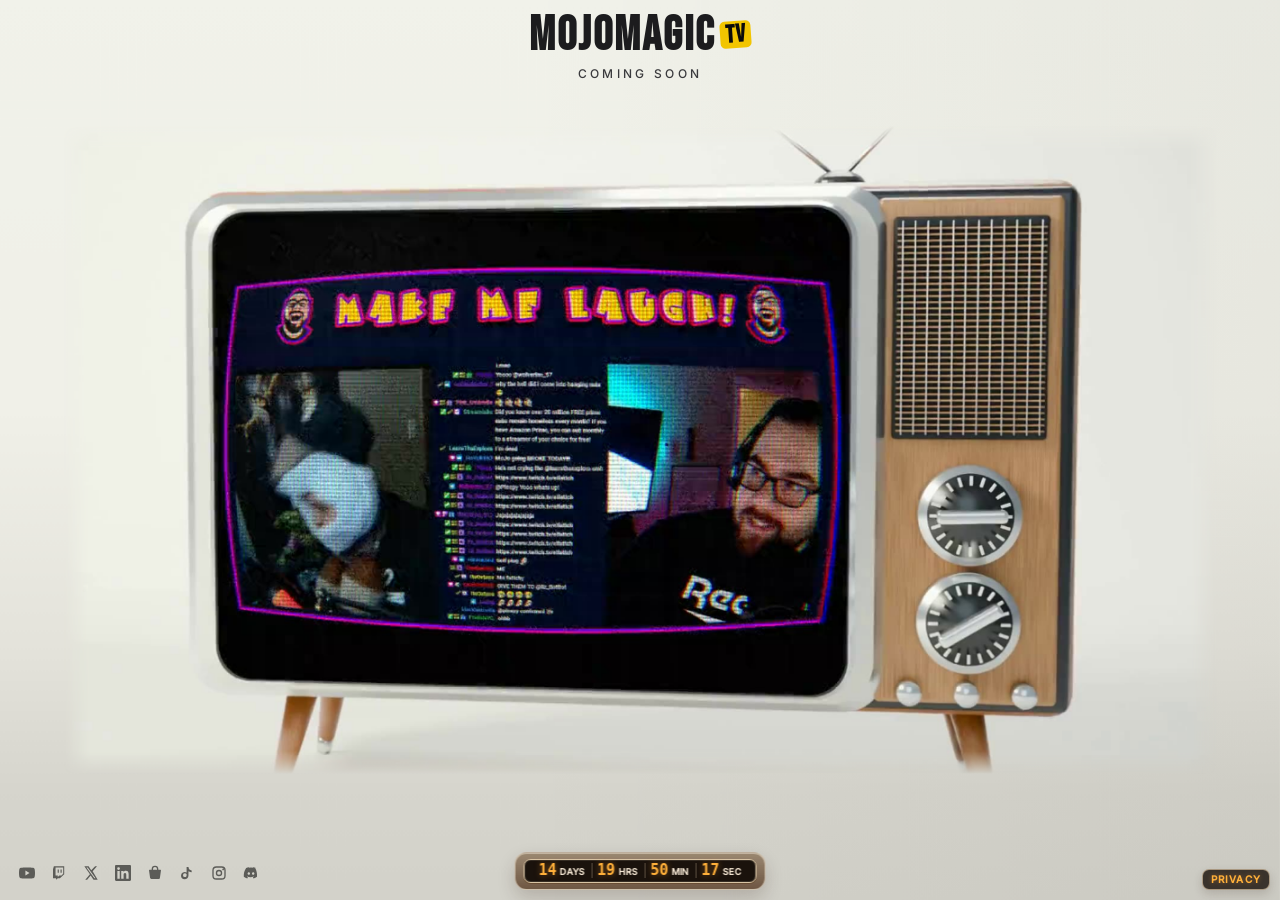
<file: index.html>
<!doctype html>
<html lang="en">
<head>
<meta charset="utf-8" />
<meta name="viewport" content="width=device-width, initial-scale=1" />
<title>MojoMagicTV, Coming Soon</title>
<meta name="description" content="MojoMagicTV's new home on the web is coming soon." />
<meta name="theme-color" content="#f7f6f3" />
<meta property="og:title" content="MojoMagicTV, Coming Soon" />
<meta property="og:description" content="MojoMagicTV's new home on the web is coming soon." />
<link rel="icon" href="data:image/svg+xml,<svg xmlns='http://www.w3.org/2000/svg' viewBox='0 0 32 32'><rect width='32' height='32' rx='7' fill='%23F2C500'/><text x='16' y='23' font-family='Arial Black,Arial' font-weight='900' font-size='17' text-anchor='middle' fill='%23111'>M</text></svg>" />
<link rel="preload" href="assets/fonts/bebas-neue-latin-400-normal.woff2" as="font" type="font/woff2" crossorigin />
<link rel="stylesheet" href="assets/style.css" />
</head>
<body>
  <!-- V8 keeps its own 16:9 frame. The stage field continues the room past that frame.
       Zoom is the whole stage, not the countdown.
       Cycle: 15s (7.5s in, 7.5s out), 4 cycles per 60s video, scale 1 to 1.11, cosine ease-in-out.
       Phase-locked to video.currentTime (JS below): 3 zoom cycles of 17s over 0-51s, then it rests at scale 1 while the video's camera glides back to its opening framing, so the zoom is 1 at the video start and at its loop end.
       CSS animation (7.5s legs) is only the fallback when JS is off. -->
  <div class="room-frame">
    <div class="room-stage" data-stage data-zoom-from="1" data-zoom-to="1.11" data-zoom-cycle-ms="17000" data-zoom-active-ms="51000" data-video-ms="60000">
      <div class="scene">
        <img class="scene__poster" data-poster src="media/trailer_v9_crt_poster.jpg" alt="" />
        <video class="scene__video" data-video muted autoplay loop playsinline webkit-playsinline preload="metadata" poster="media/trailer_v9_crt_poster.jpg" aria-label="MojoMagicTV Twitch trailer">
          <source src="media/trailer_v9d_crt_1080_web.mp4" type="video/mp4" />
        </video>
        <p class="scene__fallback" data-fallback hidden>Preview unavailable</p>
      </div>
    </div>
  </div>

  <header class="brand">
    <h1 class="title"><span class="wordmark" role="img" aria-label="MojoMagicTV"><span class="wordmark__main" aria-hidden="true">MOJO<span class="wordmark__magic">MAGIC</span></span><span class="wordmark__tv" aria-hidden="true">TV</span></span></h1>
    <p class="sub">Coming Soon</p>
  </header>

  <div class="dock">
    <!-- Go-live countdown: fixed end = Dec 19, 2026 6:00 PM EST (2026-12-19T23:00:00Z). Not rolling. -->
    <div class="countdown" id="countdown" role="timer" aria-live="polite" aria-atomic="true"
         data-start="2026-11-06T00:20:19-05:00"
         data-end="2026-12-19T18:00:00-05:00">
      <div class="countdown__unit"><span class="countdown__num" data-part="days">50</span><span class="countdown__label">Days</span></div>
      <div class="countdown__unit"><span class="countdown__num" data-part="hours">00</span><span class="countdown__label">Hrs</span></div>
      <div class="countdown__unit"><span class="countdown__num" data-part="mins">00</span><span class="countdown__label">Min</span></div>
      <div class="countdown__unit"><span class="countdown__num" data-part="secs">00</span><span class="countdown__label">Sec</span></div>
    </div>
  </div>
  <p class="sr" data-live aria-live="polite"></p>
  <nav class="socials" aria-label="MojoMagicTV on the web">
    <a href="https://www.youtube.com/@MoJoMagicTV" target="_blank" rel="noopener noreferrer" aria-label="YouTube (opens in a new tab)">
      <svg viewBox="0 0 24 24" aria-hidden="true" focusable="false"><path d="M23.5 6.2a3 3 0 0 0-2.1-2.1C19.5 3.6 12 3.6 12 3.6s-7.5 0-9.4.5A3 3 0 0 0 .5 6.2 31 31 0 0 0 0 12a31 31 0 0 0 .5 5.8 3 3 0 0 0 2.1 2.1c1.9.5 9.4.5 9.4.5s7.5 0 9.4-.5a3 3 0 0 0 2.1-2.1A31 31 0 0 0 24 12a31 31 0 0 0-.5-5.8zM9.6 15.6V8.4L15.8 12z"/></svg>
    </a>
    <a href="https://www.twitch.tv/mojomagictv" target="_blank" rel="noopener noreferrer" aria-label="Twitch (opens in a new tab)">
      <svg viewBox="0 0 24 24" aria-hidden="true" focusable="false"><path d="M4.3 2 3 6.2v13.5h4.6V22l2.6-2.3h3.2L19.8 14V2H4.3zm14 11.2-2.6 2.6h-3.2l-2.3 2.3v-2.3H6.8V3.7h11.5v9.5zM16 6.8h-1.7v5H16v-5zm-4.3 0H10v5h1.7v-5z"/></svg>
    </a>
    <a href="https://x.com/MoJoMagicTV1" target="_blank" rel="noopener noreferrer" aria-label="X (opens in a new tab)">
      <svg viewBox="0 0 24 24" aria-hidden="true" focusable="false"><path d="M18.2 2H21l-6.5 7.4L22 22h-6.2l-4.3-6.3L6.2 22H3.4l7-8L2 2h6.4l3.9 5.8L18.2 2zm-1.1 18h1.7L7 3.9H5.1L17.1 20z"/></svg>
    </a>
    <a href="https://www.linkedin.com/in/mahmoud-qasim-agha/" target="_blank" rel="noopener noreferrer" aria-label="LinkedIn (opens in a new tab)">
      <svg viewBox="0 0 24 24" aria-hidden="true" focusable="false"><path d="M20.45 20.45h-3.56v-5.57c0-1.33-.03-3.04-1.85-3.04-1.85 0-2.14 1.45-2.14 2.94v5.67H9.35V9h3.41v1.56h.05c.48-.9 1.64-1.85 3.37-1.85 3.6 0 4.27 2.37 4.27 5.46v6.28zM5.34 7.43a2.06 2.06 0 1 1 0-4.13 2.06 2.06 0 0 1 0 4.13zM7.12 20.45H3.56V9h3.56v11.45zM22.23 0H1.77C.79 0 0 .77 0 1.73v20.54C0 23.23.79 24 1.77 24h20.46c.98 0 1.77-.77 1.77-1.73V1.73C24 .77 23.21 0 22.23 0z"/></svg>
    </a>
    <a href="https://mojo-shop.fourthwall.com" target="_blank" rel="noopener noreferrer" aria-label="Merch store (opens in a new tab)">
      <svg viewBox="0 0 24 24" aria-hidden="true" focusable="false"><path d="M7 7V6a5 5 0 0 1 10 0v1h3.2c.5 0 .9.5.8 1l-1.6 11A2 2 0 0 1 17.4 21H6.6a2 2 0 0 1-2-1.7L3 8c-.1-.5.3-1 .8-1H7zm2 0h6V6a3 3 0 0 0-6 0v1z"/></svg>
    </a>
    <a href="https://www.tiktok.com/@mojomagictv" target="_blank" rel="noopener noreferrer" aria-label="TikTok (opens in a new tab)">
      <svg viewBox="0 0 24 24" aria-hidden="true" focusable="false"><path d="M14.2 3c.4 3.2 1.9 4.8 4.8 5.1v2.6c-1.6 0-3.1-.5-4.8-1.5v6.6c0 3.5-2.5 5.7-5.9 5.7A5.7 5.7 0 0 1 3 16.1a5.7 5.7 0 0 1 8.4-5v2.8a3 3 0 0 0-2.6-1.4 2.8 2.8 0 0 0-2.8 2.8 2.8 2.8 0 0 0 2.8 2.8c1.6 0 2.6-1 2.6-2.8V3h2.8z"/></svg>
    </a>
    <a href="https://www.instagram.com/mojomagictv/" target="_blank" rel="noopener noreferrer" aria-label="Instagram (opens in a new tab)">
      <svg viewBox="0 0 24 24" aria-hidden="true" focusable="false"><path d="M8 2h8a6 6 0 0 1 6 6v8a6 6 0 0 1-6 6H8a6 6 0 0 1-6-6V8a6 6 0 0 1 6-6zm0 2a4 4 0 0 0-4 4v8a4 4 0 0 0 4 4h8a4 4 0 0 0 4-4V8a4 4 0 0 0-4-4H8zm10.2 1.3a1.3 1.3 0 1 1 0 2.6 1.3 1.3 0 0 1 0-2.6zM12 7.2A4.8 4.8 0 1 1 12 16.8 4.8 4.8 0 0 1 12 7.2zm0 2A2.8 2.8 0 1 0 12 14.8 2.8 2.8 0 0 0 12 9.2z"/></svg>
    </a>
    <a href="https://discord.gg/ma5ysW2Vpy" target="_blank" rel="noopener noreferrer" aria-label="Discord (opens in a new tab)">
      <svg viewBox="0 0 24 24" aria-hidden="true" focusable="false"><path d="M19.3 4.6A17 17 0 0 0 15 3.3l-.4.8a15 15 0 0 1 3.3 1.3 13 13 0 0 0-12 0A15 15 0 0 1 9.3 4L9 3.3A17 17 0 0 0 4.7 4.6C1.7 9 1 13.3 1.2 17.6a17 17 0 0 0 5.2 2.6l1-1.7a11 11 0 0 1-1.6-.8l.4-.3c3.2 1.5 6.7 1.5 9.8 0l.4.3c-.5.3-1 .6-1.6.8l1 1.7a17 17 0 0 0 5.2-2.6c.4-4.7-.6-8.9-2.7-13zM8.7 14.8c-1 0-1.8-.9-1.8-2s.8-2 1.8-2 1.8.9 1.8 2-.8 2-1.8 2zm6.6 0c-1 0-1.8-.9-1.8-2s.8-2 1.8-2 1.8.9 1.8 2-.8 2-1.8 2z"/></svg>
    </a>
  </nav>
  <a class="privacy-link" href="privacy.html">Privacy</a>

  <script>
  (function () {
    var root = document.getElementById('countdown');
    if (!root) return;
    var endMs = Date.parse(root.getAttribute('data-end'));
    if (!isFinite(endMs)) return;
    var daysEl = root.querySelector('[data-part="days"]');
    var hoursEl = root.querySelector('[data-part="hours"]');
    var minsEl = root.querySelector('[data-part="mins"]');
    var secsEl = root.querySelector('[data-part="secs"]');
    function pad(n) { return n < 10 ? '0' + n : String(n); }
    function tick() {
      var left = endMs - Date.now();
      if (left <= 0) {
        root.outerHTML = '<p class="countdown__live" role="status">Going live</p>';
        return;
      }
      var totalSec = Math.floor(left / 1000);
      var days = Math.floor(totalSec / 86400);
      var hours = Math.floor((totalSec % 86400) / 3600);
      var mins = Math.floor((totalSec % 3600) / 60);
      var secs = totalSec % 60;
      daysEl.textContent = String(days);
      hoursEl.textContent = pad(hours);
      minsEl.textContent = pad(mins);
      secsEl.textContent = pad(secs);
      setTimeout(tick, 1000);
    }
    tick();
  })();
  </script>
  <script>
  (function () {
    var video = document.querySelector('[data-video]');
    var poster = document.querySelector('[data-poster]');
    var fallback = document.querySelector('[data-fallback]');
    var live = document.querySelector('[data-live]');
    if (!video) return;
    function say(text) { if (live) live.textContent = text; }
    function showFallback() {
      video.hidden = true;
      video.dataset.state = 'error';
      if (poster) poster.hidden = false;
      if (fallback) fallback.hidden = false;
      say('Preview image shown. The trailer did not play.');
    }
    function tryPlay() {
      var pending = video.play();
      if (pending && pending.catch) pending.catch(function () {});
    }
    video.muted = true;
    video.defaultMuted = true;
    video.loop = true;
    video.playsInline = true;
    video.volume = 0;
    video.addEventListener('playing', function () {
      video.dataset.state = 'playing';
      if (poster) poster.hidden = true;
      if (fallback) fallback.hidden = true;
    });
    video.addEventListener('error', showFallback);
    if (video.error) showFallback();
    else tryPlay();
    document.addEventListener('visibilitychange', function () {
      if (document.hidden) video.pause();
      else if (!video.hidden) tryPlay();
    });
  })();
  </script>
  <script>
  (function () {
    var stage = document.querySelector('[data-stage]');
    var video = document.querySelector('[data-video]');
    if (!stage) return;
    if (window.matchMedia && window.matchMedia('(prefers-reduced-motion: reduce)').matches) return;
    var from = parseFloat(stage.getAttribute('data-zoom-from')) || 1;
    var to = parseFloat(stage.getAttribute('data-zoom-to')) || 1.11;
    var cycle = (parseFloat(stage.getAttribute('data-zoom-cycle-ms')) || 15000) / 1000;
    var active = (parseFloat(stage.getAttribute('data-zoom-active-ms')) || 0) / 1000;  // zoom rests at scale 1 after this (the video's own camera return runs then)
    var total = (parseFloat(stage.getAttribute('data-video-ms')) || 60000) / 1000;
    stage.setAttribute('data-zoom-sync', '');
    var lastT = 0, anchor = null, started = false, t0 = performance.now();
    function clock() {
      // Normal: the video's own clock. A momentary stall/seek (readyState < 2, e.g. at the loop point) holds the last
      // value so the zoom stays phase-locked. Only if the video failed/is hidden do we advance on a wall clock from
      // the last known video time, wrapped to the same 60s loop.
      if (video && video.readyState >= 2) started = true;
      // video never became playable within 2s (blocked / unsupported): treat as failed -> wall-clock fallback
      if (video && !video.hidden && !video.error && (started || performance.now() - t0 < 2000)) {
        anchor = null;
        if (video.readyState >= 2 || video.currentTime > 0) lastT = video.currentTime;
        return lastT;
      }
      if (anchor === null) anchor = performance.now() - lastT * 1000;
      return ((performance.now() - anchor) / 1000) % total;
    }
    function frame() {
      var c = clock();
      var t = (active > 0 && c >= active) ? 0 : c % cycle;
      var k = 0.5 - 0.5 * Math.cos(2 * Math.PI * t / cycle);
      stage.style.transform = 'scale(' + (from + (to - from) * k).toFixed(5) + ')';
      window.requestAnimationFrame(frame);
    }
    frame();
  })();
  </script>
  <script src="assets/site-stats.js" data-endpoint="https://mojo-analytics-preview.mojomagictv.workers.dev/c" defer></script>
</body>
</html>
</file>
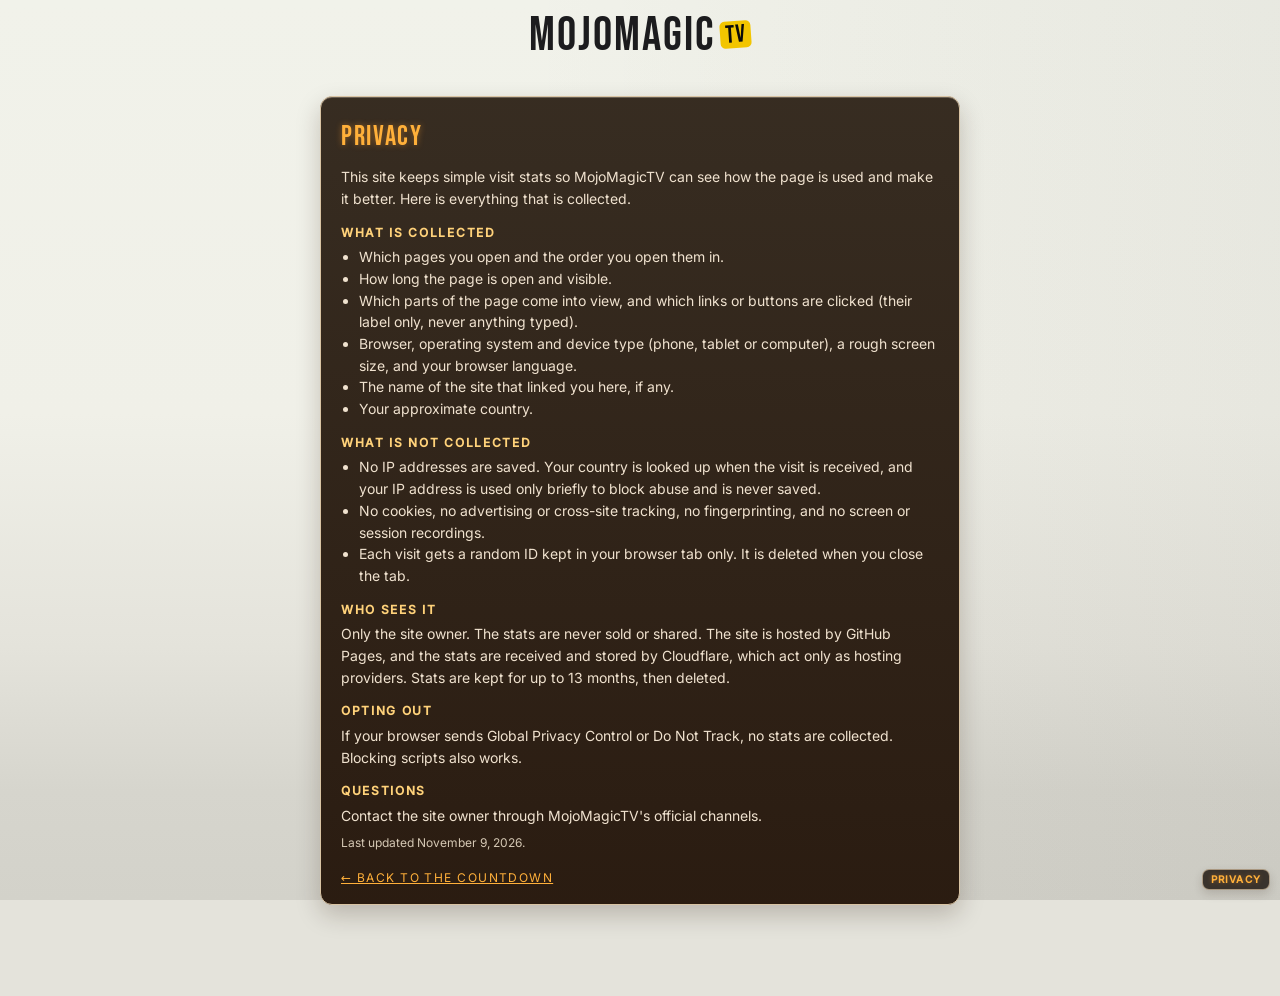
<file: privacy.html>
<!doctype html>
<html lang="en">
<head>
<meta charset="utf-8" />
<meta name="viewport" content="width=device-width, initial-scale=1" />
<title>Privacy, MojoMagicTV</title>
<meta name="description" content="How MojoMagicTV counts visits to this site." />
<meta name="theme-color" content="#f7f6f3" />
<link rel="icon" href="data:image/svg+xml,<svg xmlns='http://www.w3.org/2000/svg' viewBox='0 0 32 32'><rect width='32' height='32' rx='7' fill='%23F2C500'/><text x='16' y='23' font-family='Arial Black,Arial' font-weight='900' font-size='17' text-anchor='middle' fill='%23111'>M</text></svg>" />
<link rel="preload" href="assets/fonts/bebas-neue-latin-400-normal.woff2" as="font" type="font/woff2" crossorigin />
<link rel="stylesheet" href="assets/style.css" />
</head>
<body class="notice-page">
  <div class="room-frame"><div class="room-stage" style="animation:none"></div></div>

  <header class="brand">
    <p class="title"><span class="wordmark" role="img" aria-label="MojoMagicTV"><span class="wordmark__main" aria-hidden="true">MOJO<span class="wordmark__magic">MAGIC</span></span><span class="wordmark__tv" aria-hidden="true">TV</span></span></p>
  </header>

  <main class="notice">
    <h2>Privacy</h2>
    <p>This site keeps simple visit stats so MojoMagicTV can see how the page is used and make it better. Here is everything that is collected.</p>

    <h3>What is collected</h3>
    <ul>
      <li>Which pages you open and the order you open them in.</li>
      <li>How long the page is open and visible.</li>
      <li>Which parts of the page come into view, and which links or buttons are clicked (their label only, never anything typed).</li>
      <li>Browser, operating system and device type (phone, tablet or computer), a rough screen size, and your browser language.</li>
      <li>The name of the site that linked you here, if any.</li>
      <li>Your approximate country.</li>
    </ul>

    <h3>What is not collected</h3>
    <ul>
      <li>No IP addresses are saved. Your country is looked up when the visit is received, and your IP address is used only briefly to block abuse and is never saved.</li>
      <li>No cookies, no advertising or cross-site tracking, no fingerprinting, and no screen or session recordings.</li>
      <li>Each visit gets a random ID kept in your browser tab only. It is deleted when you close the tab.</li>
    </ul>

    <h3>Who sees it</h3>
    <p>Only the site owner. The stats are never sold or shared. The site is hosted by GitHub Pages, and the stats are received and stored by Cloudflare, which act only as hosting providers. Stats are kept for up to 13 months, then deleted.</p>

    <h3>Opting out</h3>
    <p>If your browser sends Global Privacy Control or Do Not Track, no stats are collected. Blocking scripts also works.</p>

    <h3>Questions</h3>
    <p>Contact the site owner through MojoMagicTV's official channels.</p>

    <p class="small">Last updated November 9, 2026.</p>
    <a class="back" href="./">&larr; Back to the countdown</a>
  </main>

  <a class="privacy-link" href="privacy.html" aria-current="page">Privacy</a>
  <script src="assets/site-stats.js" data-endpoint="https://mojo-analytics-preview.mojomagictv.workers.dev/c" defer></script>
</body>
</html>
</file>
<file: assets/style.css>
@font-face { font-family: 'Bebas Neue'; font-weight: 400; font-display: swap; src: url(fonts/bebas-neue-latin-400-normal.woff2) format('woff2'); }
@font-face { font-family: 'Inter'; font-weight: 400; font-display: swap; src: url(fonts/inter-latin-400-normal.woff2) format('woff2'); }
@font-face { font-family: 'Inter'; font-weight: 500; font-display: swap; src: url(fonts/inter-latin-500-normal.woff2) format('woff2'); }

:root {
  --display: 'Bebas Neue', 'Oswald', 'Arial Narrow', sans-serif;
  --body: 'Inter', system-ui, -apple-system, 'Segoe UI', sans-serif;
  --ink: #f4f1ea;
  --muted: #d5d0c6;
  --accent: #F2C500;
  --dock: rgba(16, 17, 20, .92);
  --zoom-from: 1;
  --zoom-to: 1.11;
  --zoom-leg: 7.5s;
}

* { box-sizing: border-box; }
html, body { margin: 0; height: 100%; }
html { background: #e4e3db; color: #1c1c1e; font-family: var(--body); }
body { min-height: 100%; min-height: 100svh; overflow: hidden; }

.sr { position: absolute; width: 1px; height: 1px; overflow: hidden; clip: rect(0 0 0 0); white-space: nowrap; }

/* Room field matches sampled v8 edge whites. The 16:9 frame sits inside it and feathers out. */
.room-frame {
  position: fixed;
  inset: 0;
  overflow: hidden;
  z-index: 0;
  background: #e4e3db;
}
.room-stage {
  position: absolute;
  inset: 0;
  background:
    linear-gradient(90deg, rgba(0,0,0,0) 40%, rgba(30,26,20,.045) 100%),
    linear-gradient(180deg, #f1f2ea 0%, #f0f0e8 46%, #e4e3db 72%, #d6d5cd 88%, #d3d2ca 100%);
  transform-origin: 50% 50%;
  animation: room-zoom var(--zoom-leg) ease-in-out infinite alternate;
  will-change: transform;
}
.scene {
  position: absolute;
  left: 50%;
  top: 50%;
  width: min(90vw, calc(90vh * 16 / 9));
  aspect-ratio: 16 / 9;
  transform: translate(-50%, -50%);
  -webkit-mask-image:
    linear-gradient(90deg, transparent 0%, #000 2.2%, #000 97.8%, transparent 100%),
    linear-gradient(transparent 0%, #000 3.5%, #000 96.5%, transparent 100%);
  -webkit-mask-composite: source-in;
  mask-image:
    linear-gradient(90deg, transparent 0%, #000 2.2%, #000 97.8%, transparent 100%),
    linear-gradient(transparent 0%, #000 3.5%, #000 96.5%, transparent 100%);
  mask-composite: intersect;
}
.scene__video, .scene__poster {
  position: absolute;
  inset: 0;
  width: 100%;
  height: 100%;
  object-fit: fill;
  background: transparent;
}
.scene__video { z-index: 1; }
.scene__poster { z-index: 0; }
.scene__fallback {
  position: absolute;
  left: 0;
  right: 0;
  bottom: 28%;
  z-index: 2;
  margin: 0;
  text-align: center;
  color: #1c1c1e;
  font-size: 13px;
  letter-spacing: .08em;
  text-transform: uppercase;
}
/* JS phase-locks the zoom to the video clock and sets transform inline; this animation is the no-JS fallback. */
.room-stage[data-zoom-sync] { animation: none; }
@keyframes room-zoom {
  from { transform: scale(var(--zoom-from)); }
  to { transform: scale(var(--zoom-to)); }
}
.brand {
  position: fixed;
  top: 0;
  left: 0;
  right: 0;
  z-index: 2;
  padding: 12px 16px 0;
  text-align: center;
  pointer-events: none;
}
.title { margin: 0; }
.wordmark { display: inline-flex; align-items: center; gap: .1em; line-height: 1; font-size: clamp(30px, 6vw, 48px); }
.wordmark__main { font-family: var(--display); font-size: 1em; letter-spacing: .04em; color: #1c1c1e; }
.wordmark__magic { color: #1c1c1e; }
.wordmark__tv {
  font-family: var(--display);
  font-size: .52em;
  letter-spacing: .04em;
  background: var(--accent);
  color: #0b0b0b;
  border-radius: .2em;
  padding: .08em .2em 0;
  transform: translateY(-.08em) rotate(-4deg);
}
.sub {
  margin: 6px 0 0;
  font-size: 12px;
  font-weight: 500;
  letter-spacing: .28em;
  text-transform: uppercase;
  color: #3a3a3d;
}

.dock {
  position: fixed;
  left: 50%;
  bottom: 10px;
  transform: translateX(-50%);
  z-index: 3;
  width: max-content;
  max-width: calc(100% - 12px);
  padding: 6px 8px 6px;
  border-radius: 12px;
  color: #f4eadc;
  background:
    linear-gradient(180deg, rgba(232, 206, 164, .28), rgba(92, 58, 32, .42)),
    rgba(74, 48, 28, .62);
  border: 1px solid rgba(236, 226, 208, .62);
  box-shadow: 0 8px 18px rgba(42, 24, 10, .18), inset 0 1px 0 rgba(255, 248, 232, .4);
  backdrop-filter: blur(3px);
}
.countdown {
  margin: 0 auto;
  width: max-content;
  max-width: 100%;
  display: flex;
  flex-wrap: nowrap;
  align-items: baseline;
  justify-content: center;
  gap: 0;
  padding: 3px 8px 4px;
  border-radius: 7px;
  background: #1a120c;
  border: 1px solid #d9c4a4;
  box-shadow: inset 0 0 0 1px rgba(255, 236, 206, .12), 0 1px 0 rgba(90, 58, 28, .45);
}
.countdown__unit {
  display: inline-flex;
  flex: 0 0 auto;
  align-items: baseline;
  gap: 3px;
  min-width: 0;
  padding: 0 6px;
  border: 0;
  background: none;
}
.countdown__unit + .countdown__unit { box-shadow: inset 1px 0 0 rgba(217, 196, 164, .35); }
.countdown__num {
  display: inline;
  font-family: ui-monospace, "SFMono-Regular", Menlo, Consolas, monospace;
  font-size: 15px;
  font-weight: 600;
  font-variant-numeric: tabular-nums;
  line-height: 1;
  letter-spacing: 0;
  color: #ffb03a;
  text-shadow: 0 0 6px rgba(255, 160, 48, .45);
}
.countdown__label {
  display: inline;
  margin: 0;
  font-size: 9px;
  font-weight: 600;
  letter-spacing: .04em;
  text-transform: uppercase;
  color: #f0e2cf;
}
.countdown__live {
  margin: 0 auto 5px;
  text-align: center;
  font-size: 12px;
  font-weight: 600;
  letter-spacing: .16em;
  text-transform: uppercase;
  color: #ffb03a;
}
@media (max-width: 390px) {
  .wordmark { font-size: 28px; }
  .sub { letter-spacing: .18em; font-size: 11px; }
  .countdown { padding: 3px 4px 4px; }
  .countdown__unit { padding: 0 4px; gap: 2px; }
  .countdown__num { font-size: 13px; }
  .countdown__label { font-size: 8px; letter-spacing: .02em; }
  .dock { bottom: 8px; }
}
@media (max-height: 700px) {
  .brand { padding-top: 8px; }
  .wordmark { font-size: 28px; }
  .dock { padding: 5px 6px; }
  .scene { width: min(90vw, calc(84vh * 16 / 9)); }
}

@media (prefers-reduced-motion: reduce) {
  .room-stage { animation: none; transform: scale(1); }
}

/* Privacy link: small corner tab, matches the countdown dock (wood + amber). */
.privacy-link {
  position: fixed;
  right: 10px;
  bottom: 10px;
  z-index: 4;
  padding: 3px 8px 4px;
  border-radius: 7px;
  font-size: 10px;
  font-weight: 600;
  letter-spacing: .12em;
  text-transform: uppercase;
  text-decoration: none;
  color: #ffb03a;
  text-shadow: 0 0 5px rgba(255, 160, 48, .35);
  background: rgba(26, 18, 12, .82);
  border: 1px solid rgba(217, 196, 164, .7);
  box-shadow: 0 4px 10px rgba(42, 24, 10, .16);
}
.privacy-link:hover, .privacy-link:focus-visible { color: #ffd27a; outline: none; box-shadow: 0 0 0 2px rgba(255, 176, 58, .55); }
@media (max-width: 560px) {
  .privacy-link { bottom: 54px; right: 8px; font-size: 9px; padding: 2px 6px 3px; }
}

/* Privacy notice page */
.notice-page { overflow: auto; }
.notice {
  position: relative;
  z-index: 2;
  max-width: 640px;
  margin: 96px auto 60px;
  padding: 18px 20px 16px;
  border-radius: 12px;
  color: #f0e2cf;
  background: linear-gradient(180deg, rgba(232, 206, 164, .14), rgba(92, 58, 32, .25)), #1a120c;
  border: 1px solid #d9c4a4;
  box-shadow: 0 10px 24px rgba(42, 24, 10, .22), inset 0 1px 0 rgba(255, 248, 232, .25);
  font-size: 14px;
  line-height: 1.55;
}
.notice h2 { margin: 0 0 8px; font-family: var(--display); font-weight: 400; font-size: 28px; letter-spacing: .06em; color: #ffb03a; text-shadow: 0 0 6px rgba(255, 160, 48, .45); }
.notice h3 { margin: 14px 0 4px; font-size: 12px; letter-spacing: .14em; text-transform: uppercase; color: #ffd27a; }
.notice p, .notice ul { margin: 0 0 8px; }
.notice ul { padding-left: 18px; }
.notice a { color: #ffb03a; }
.notice .back { display: inline-block; margin-top: 8px; font-size: 12px; letter-spacing: .12em; text-transform: uppercase; }
.notice .small { font-size: 12px; color: #d5c8b4; }
@media (max-width: 560px) { .notice { margin: 84px 10px 40px; padding: 14px; font-size: 13.5px; } }
.notice-page .brand { position: absolute; }


/* Social links: muted icon row. Desktop sits bottom-left, clear of the countdown
   dock and the Privacy tab. Narrow screens move the row up, centered, so it
   does not cover the TV, the countdown, or Privacy. */
.socials {
  position: fixed;
  left: 12px;
  bottom: 12px;
  z-index: 4;
  display: flex;
  flex-wrap: nowrap;
  align-items: center;
  gap: 2px;
  margin: 0;
  padding: 0;
}
.socials a {
  display: inline-flex;
  align-items: center;
  justify-content: center;
  width: 30px;
  height: 30px;
  border-radius: 7px;
  color: #5c5c58;
  text-decoration: none;
}
.socials a:hover,
.socials a:focus-visible {
  color: #1c1c1e;
  background: rgba(28, 28, 30, .06);
  outline: none;
}
.socials a:focus-visible {
  box-shadow: 0 0 0 2px rgba(28, 28, 30, .35);
}
.socials svg {
  width: 16px;
  height: 16px;
  display: block;
  fill: currentColor;
}
@media (max-width: 900px) {
  .socials {
    left: 50%;
    bottom: 58px;
    transform: translateX(-50%);
    justify-content: center;
    max-width: calc(100% - 16px);
  }
}
@media (max-width: 560px) {
  .socials { bottom: 84px; }
}
@media (max-width: 390px) {
  .socials { bottom: 80px; }
  .socials a { width: 28px; height: 28px; }
}
</file>
